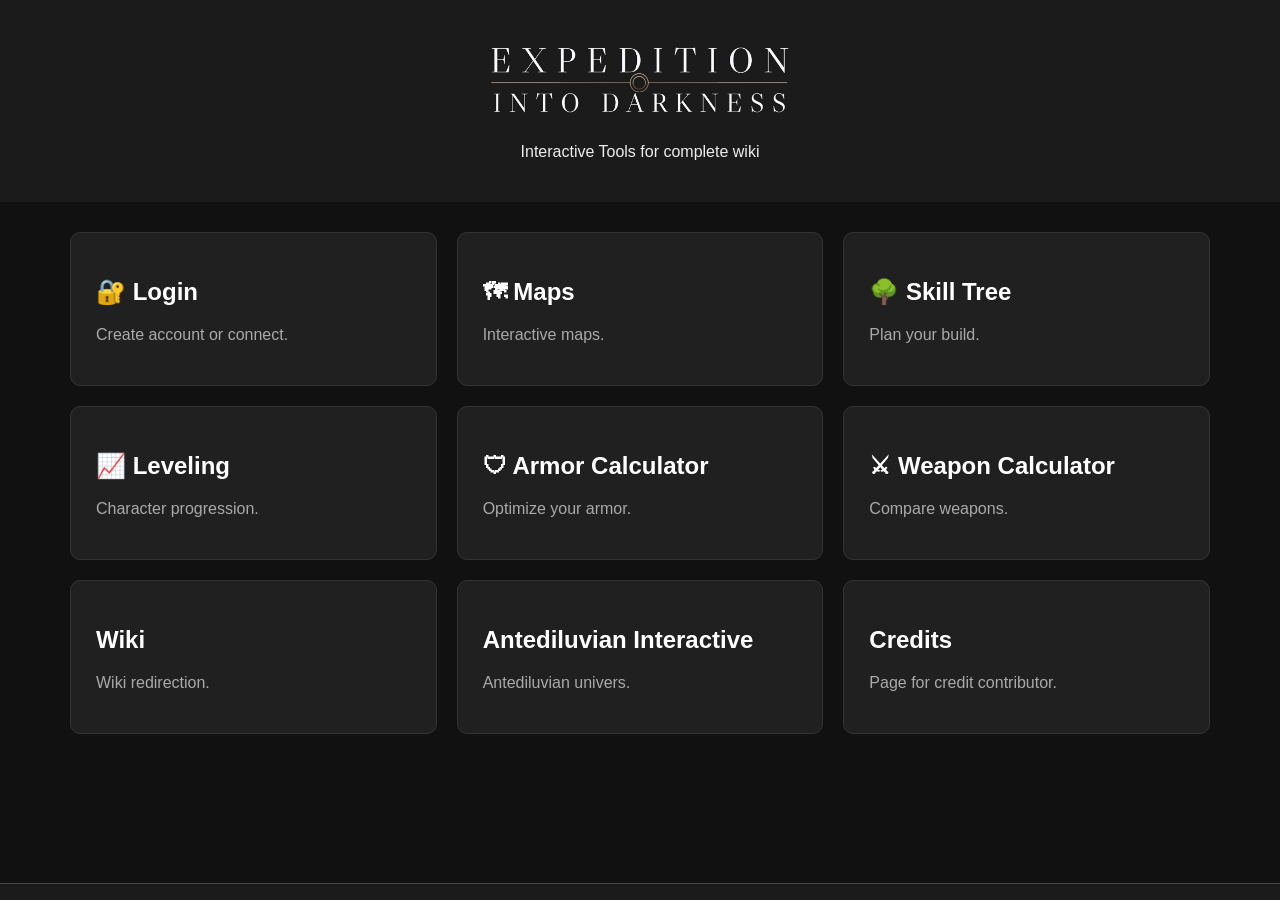
<file: index.html>
<!DOCTYPE html>
<html lang="fr">

<head>

    <meta charset="UTF-8">

    <title>Expedition Into Darkness Tools</title>

    <link rel="stylesheet" href="css/style.css">
    <link rel="stylesheet" href="css/navigation.css">

</head>

<body>

<header>
    <h1><img class="title-logo"             src="assets/Site-logo.png"            alt="Expedition Into Darkness"></h1>
    <p>Interactive Tools for complete wiki</p>
</header>

<main class="container">

<div class="cards">

<a class="card" href="login.html">
    <h2>🔐 Login</h2>
    <p>        Create account or connect.    </p>
</a>

<a class="card" href="maps/maps.html">
    <h2>🗺 Maps</h2>
    <p>        Interactive maps.    </p>
</a>

<a class="card" href="skills/skills.html">
    <h2>🌳 Skill Tree</h2>
    <p>        Plan your build.    </p>
</a>

<a class="card" href="leveling/leveling.html">
    <h2>📈 Leveling</h2>
    <p>Character progression.</p>
</a>

<a class="card" href="calculators/armor.html">
    <h2>🛡 Armor Calculator</h2>
    <p>Optimize your armor.</p>
</a>

<a class="card" href="calculators/weapon.html">
    <h2>⚔ Weapon Calculator</h2>
    <p>Compare weapons.</p>
</a>

    <a class="card" href="https://expeditionintodarkness.wiki.gg/" target="_blank">
        <h2>Wiki</h2>
        <p>Wiki redirection.</p>
    </a>

    <a class="card" href="antediluvian-interactive/antediluvian-interactive.html">
        <h2><img href="assets/antediluvian-logo.png">Antediluvian Interactive</h2>
        <p>Antediluvian univers.</p>
    </a>

    <a class="card" href="credits/credits.html">
        <h2>Credits</h2>
        <p>Page for credit contributor.</p>
    </a>

</div>

</main>

<footer id="site-footer"></footer>

<script type="module" src="js/main.js"></script>


</body>

</html>
</file>
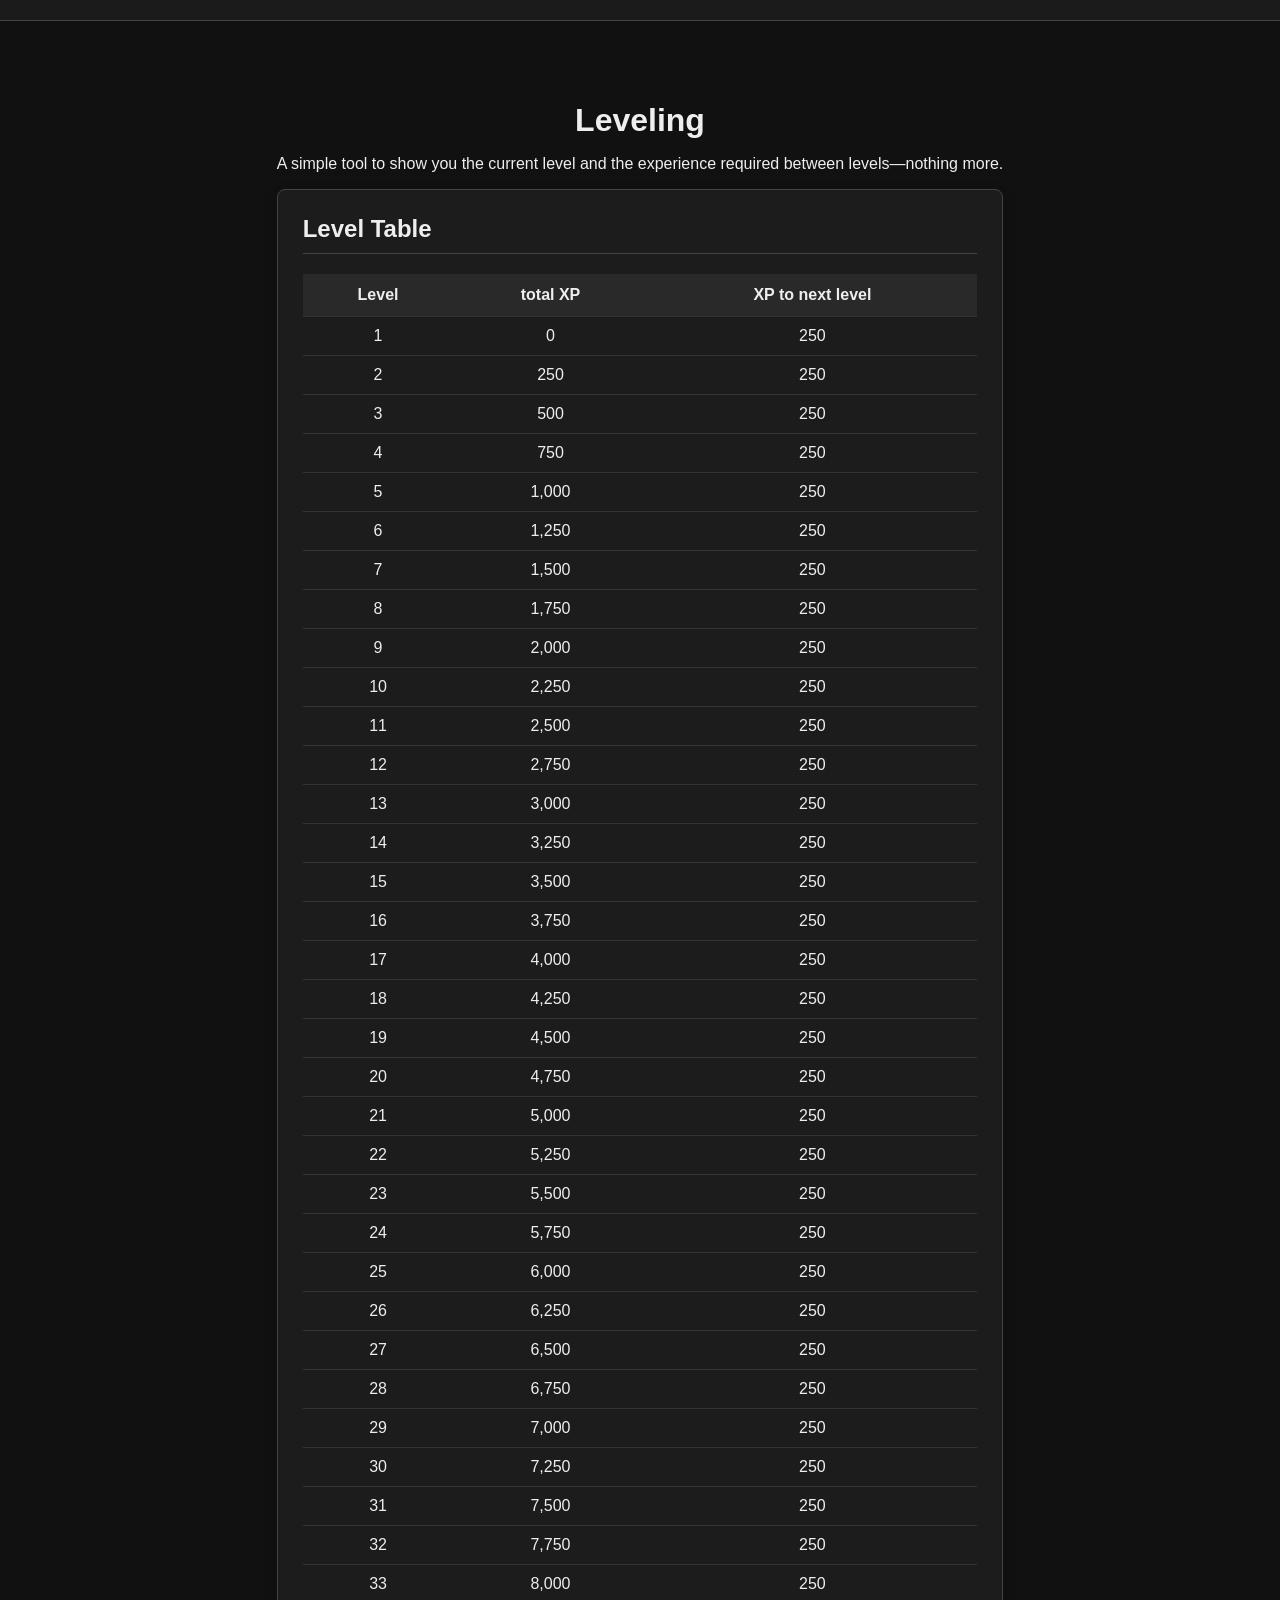
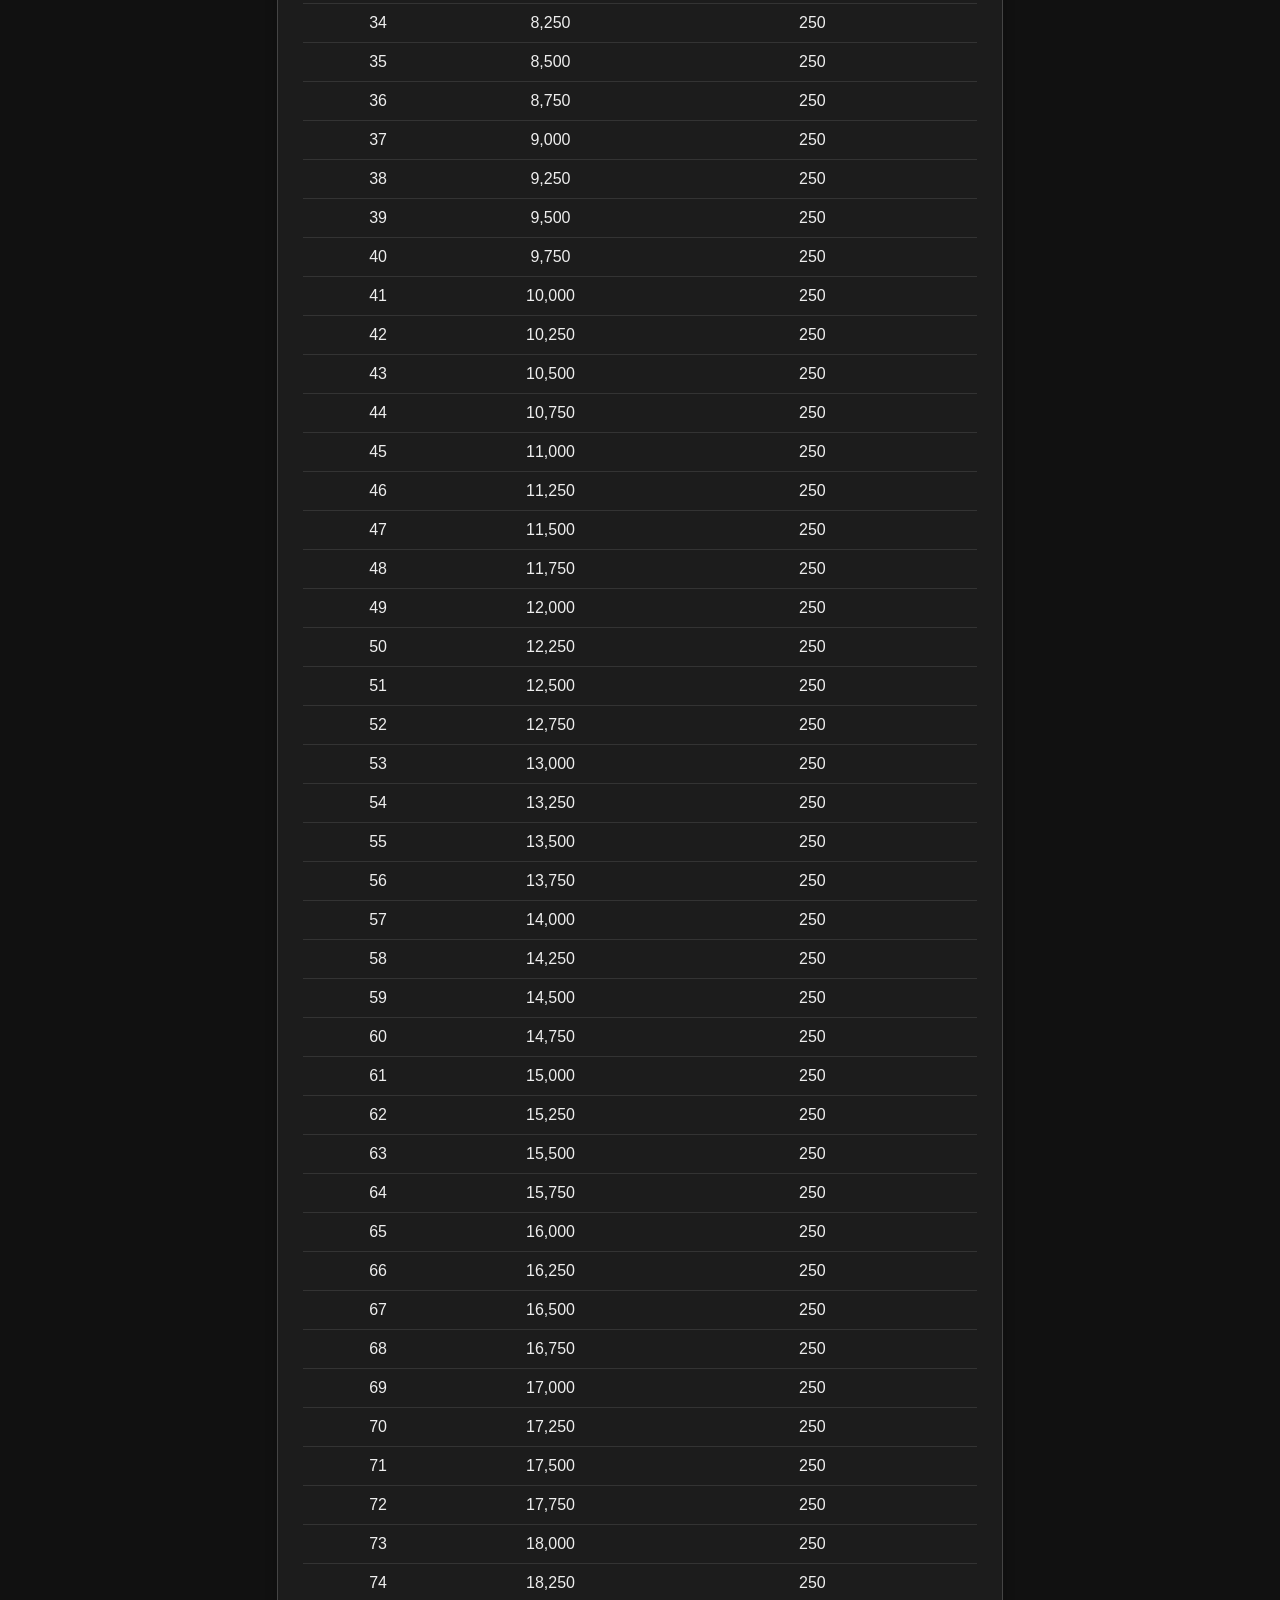
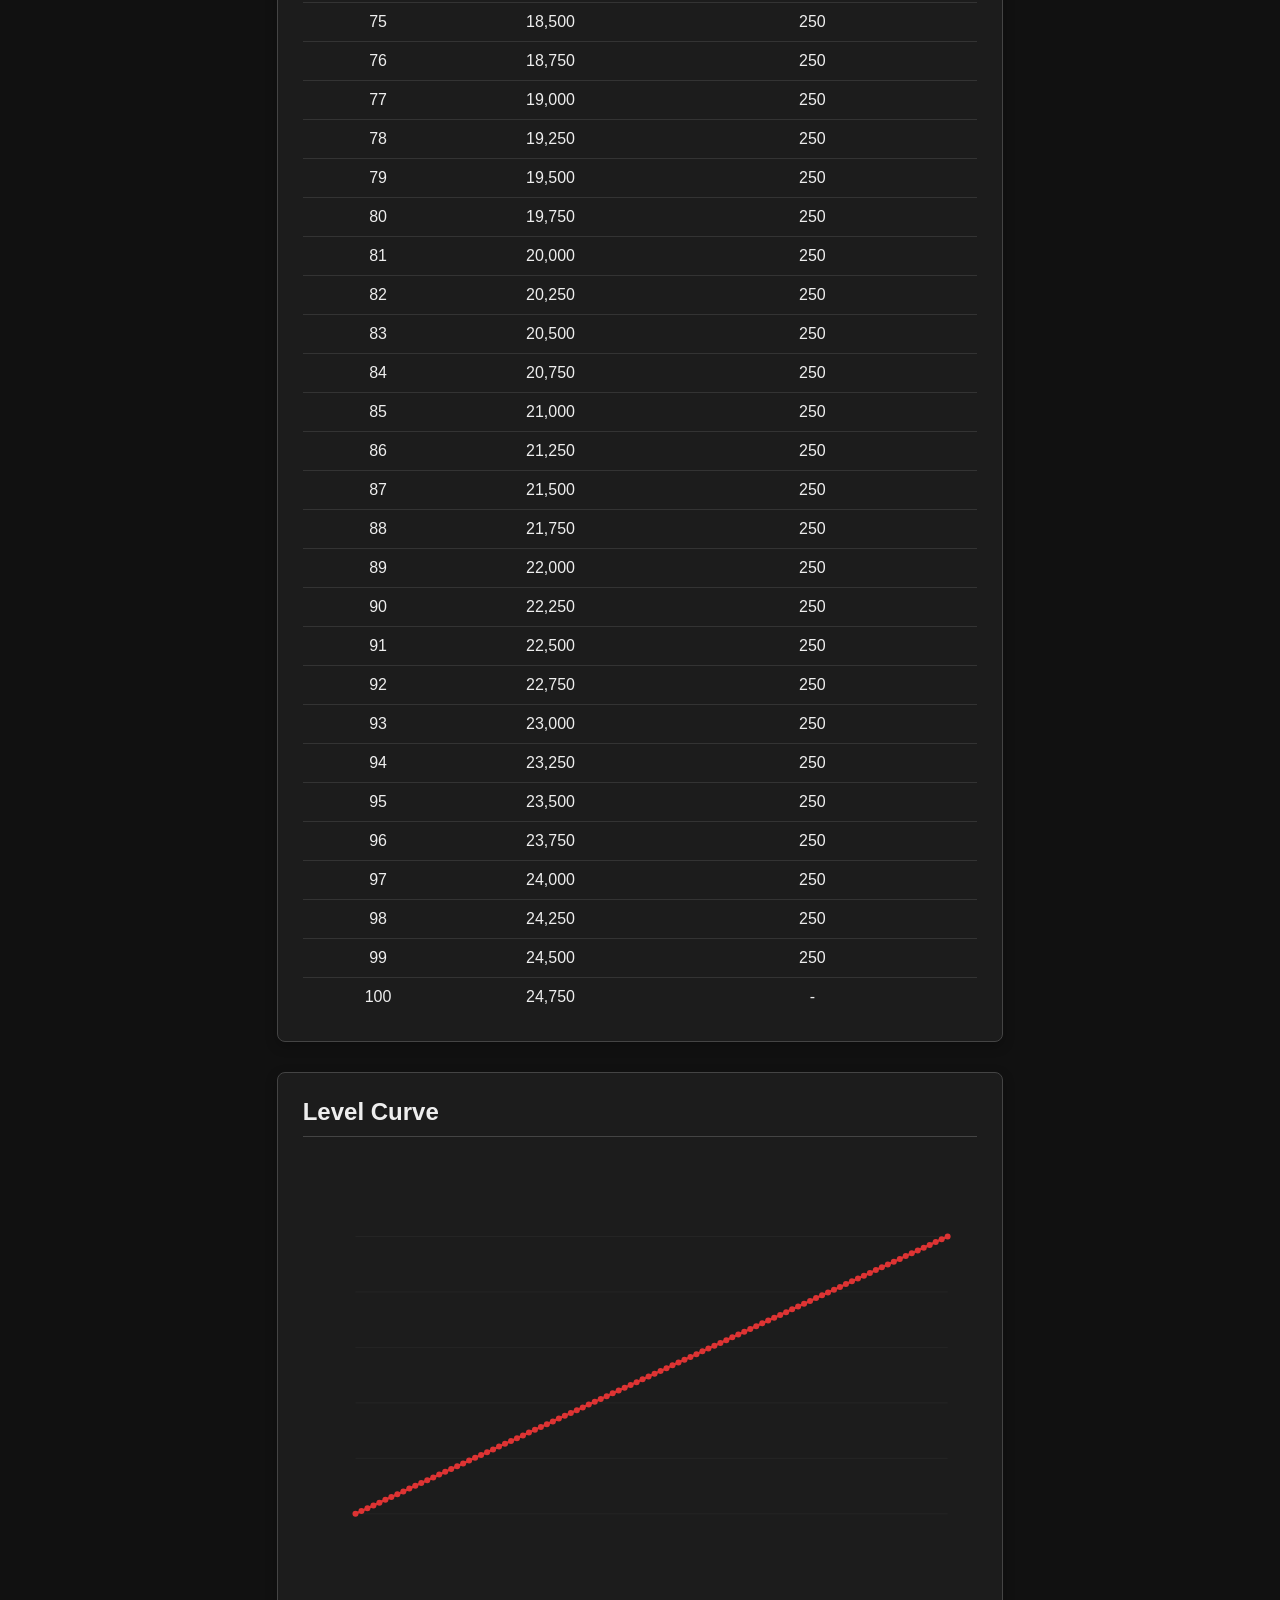
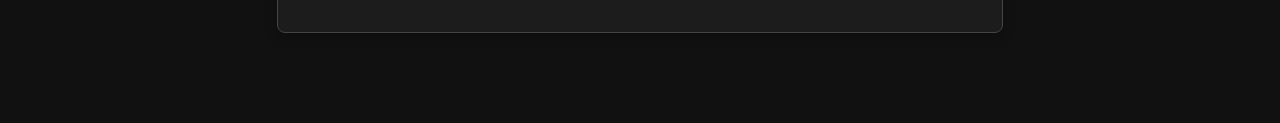
<file: leveling/index.html>
<!DOCTYPE html>
<html lang="en">
<head>
	<meta charset="UTF-8">
	<title>Leveling</title>
	<link rel="stylesheet" href="../css/style.css">
	<link rel="stylesheet" href="../css/leveling.css">
	<link rel="stylesheet" href="../css/navigation.css">
</head>

<body>
	<nav id="main-navigation"></nav>
	<div id="leveling-page">
		<h1>Leveling</h1>
		<p>	A simple tool to show you the current level and the experience required between levels—nothing more.</p>
		<div class="level-box">
			<h2>Level Table</h2>
			<table 
				class="wikitable sortable"
				id="xp-table">
				<thead>
					<tr>
						<th>Level</th>          
						<th>total XP</th>	
						<th>XP to next level</th>
					</tr>
				</thead>
				<tbody>
				</tbody>
			</table>
		</div>
		<div class="level-box">
			<h2>Level Curve</h2>
			<div id="xp-chart"></div>
		</div>
	</div>
	<script type="module" src="../js/main.js"></script>
	<script src="leveling.js"></script>
</body>
</html>
</file>
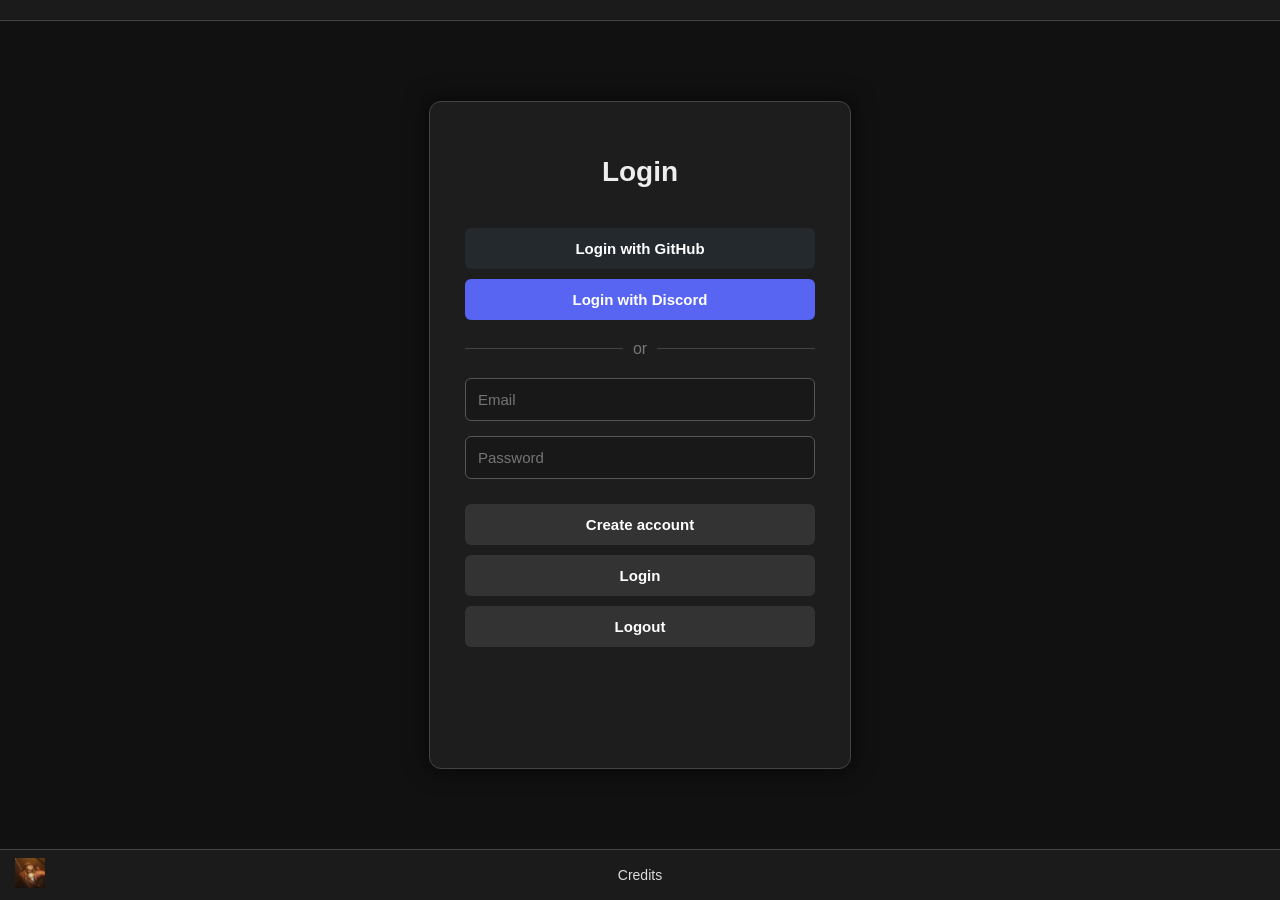
<file: login.html>
<!DOCTYPE html>
<html lang="en">

<head>
    <meta charset="UTF-8">
    <title>Login</title>
    <link rel="stylesheet" href="css/style.css">
    <link rel="stylesheet" href="css/navigation.css">
    <link rel="stylesheet" href="css/login.css">

</head>
<body>

<nav id="main-navigation"></nav>

<main class="login-container">
    <h1>Login</h1>

    <!-- OAuth -->
    <button id="github-login">Login with GitHub</button>
    <button id="discord-login">Login with Discord</button>
    <div class="separator">or</div>
    <!-- Email -->
    <input 
        id="email"
        type="email"
        placeholder="Email"
    >

    <input
        id="password"
        type="password"
        placeholder="Password"
    >

    <button id="signup">Create account</button>
    <button id="login">Login</button>
    <button id="logout">Logout</button>

</main>

<script type="module" src="js/main.js"></script>
<script type="module" src="./js/auth.js"></script>

<footer id="site-footer">

    <div class="footer-studio">
        <img src="assets/logo.png" alt="Studio logo">
    </div>

    <div class="footer-credit">
        <a href="credits.html">Credits</a>
    </div>

</footer>
    
</body>

</html>
</file>
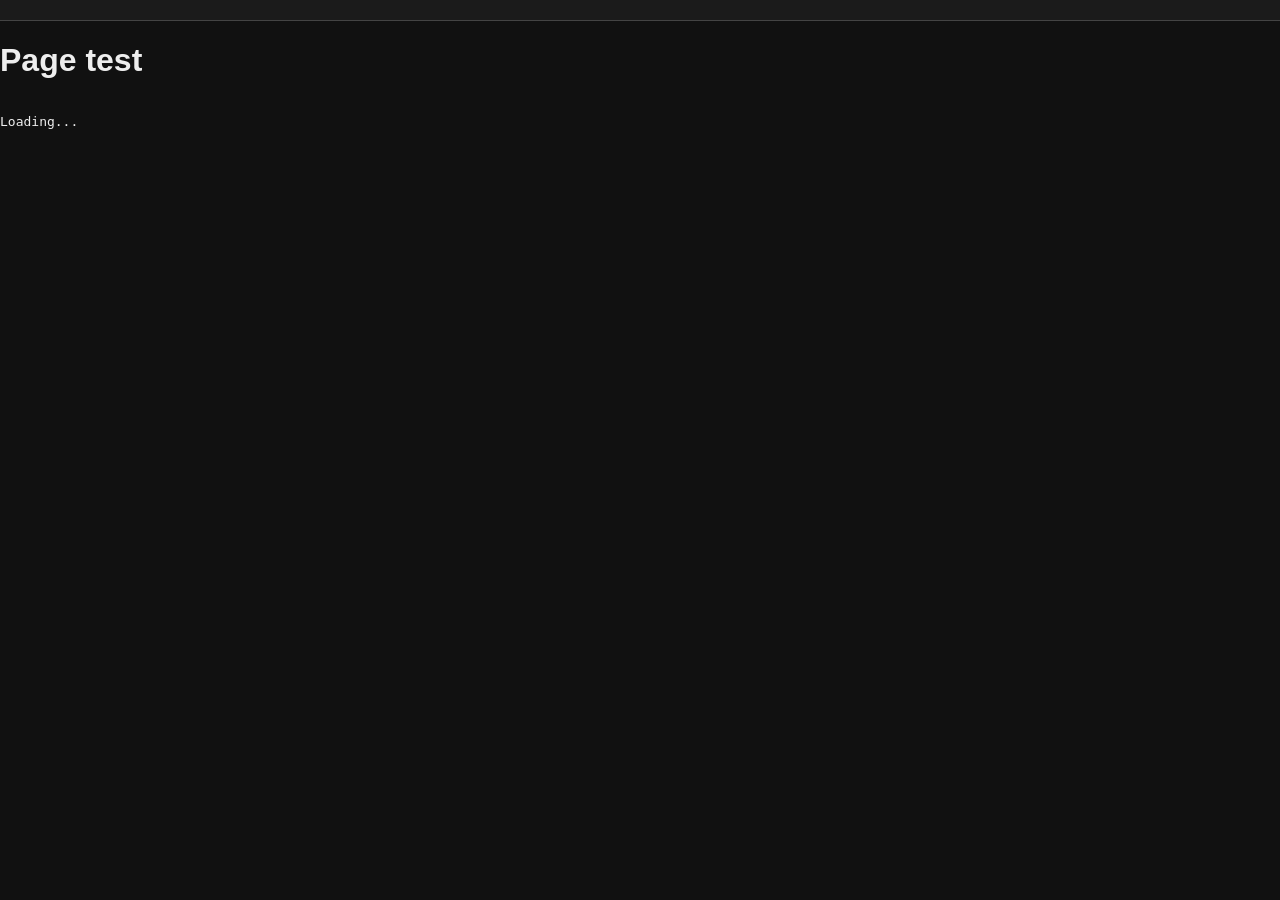
<file: test.html>
<!DOCTYPE html>
<html>
<head>
  	<link rel="stylesheet" href="css/style.css">
	<link rel="stylesheet" href="css/navigation.css">
</head>
<body>
	<nav id="main-navigation"></nav>
	<h1>Page test</h1>
	<pre id="output">Loading...</pre>
	<script type="module"src="./js/import-maps.js"></script>
	<script type="module"src="js/test-supabase.js"></script>
	<script type="module" src="js/main.js"></script>
</body>

</html>
</file>
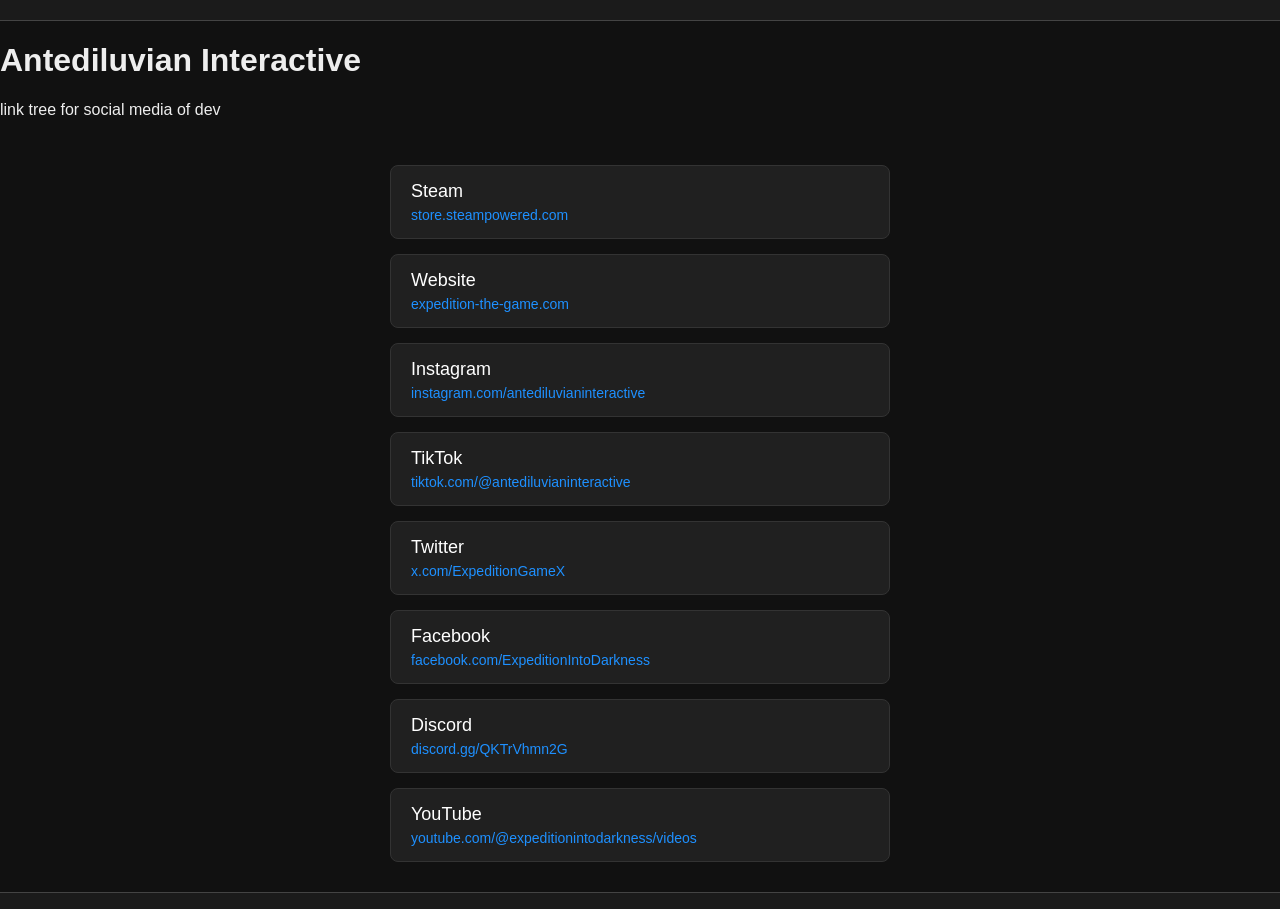
<file: antediluvian-interactive/antediluvian-interactive.html>
<!DOCTYPE html>
<html lang="en">

<head>

    <meta charset="UTF-8">
    <meta name="viewport" content="width=device-width, initial-scale=1.0">

    <title>Antediluvian Interactive</title>

    <link rel="stylesheet" href="../css/style.css">
    <link rel="stylesheet" href="../css/navigation.css">
    <link rel="stylesheet" href="../css/antediluvian.css">

</head>


<body>

    <nav id="main-navigation"></nav>

<main>
    <h1>Antediluvian Interactive</h1>

    <p>
        link tree for social media of dev
    </p> 
    <div class="container">
        <div class="social-links">


            <a href="https://store.steampowered.com/app/3126410/" target="_blank">
                <span>Steam</span>
                <small>store.steampowered.com</small>
            </a>


            <a href="https://expedition-the-game.com" target="_blank">
                <span>Website</span>
                <small>expedition-the-game.com</small>
            </a>


            <a href="https://instagram.com/antediluvianinteractive" target="_blank">
                <span>Instagram</span>
                <small>instagram.com/antediluvianinteractive</small>
            </a>


            <a href="https://tiktok.com/@antediluvianinteractive" target="_blank">
                <span>TikTok</span>
                <small>tiktok.com/@antediluvianinteractive</small>
            </a>


            <a href="https://x.com/ExpeditionGameX" target="_blank">
                <span>Twitter</span>
                <small>x.com/ExpeditionGameX</small>
            </a>


            <a href="https://facebook.com/ExpeditionIntoDarkness" target="_blank">
                <span>Facebook</span>
                <small>facebook.com/ExpeditionIntoDarkness</small>
            </a>


            <a href="https://discord.gg/QKTrVhmn2G" target="_blank">
                <span>Discord</span>
                <small>discord.gg/QKTrVhmn2G</small>
            </a>


            <a href="https://www.youtube.com/@expeditionintodarkness/videos" target="_blank">
                <span>YouTube</span>
                <small>youtube.com/@expeditionintodarkness/videos</small>
            </a>


        </div>

    </div>

</main>
<script type="module" src="../js/main.js"></script>
<footer id="site-footer"></footer>


</body>

</html>
</file>
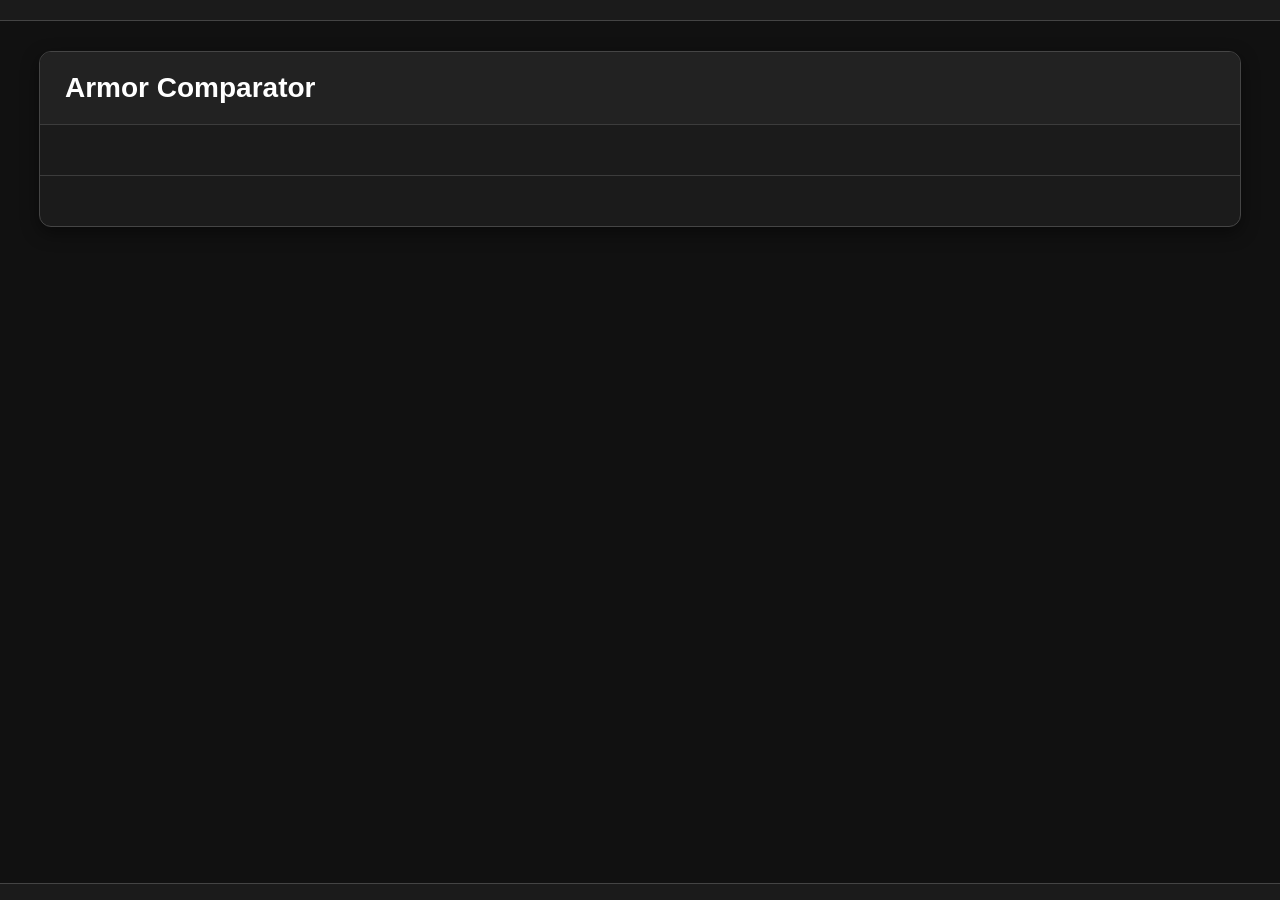
<file: calculators/armor.html>
<!DOCTYPE html>
<html lang="fr">

<head>

<meta charset="UTF-8">

<title>Armor Calculator</title>

<link rel="stylesheet" href="../css/style.css">
<link rel="stylesheet" href="../css/armor.css">
<link rel="stylesheet" href="../css/navigation.css">
  
</head>

<body>
<nav id="main-navigation"></nav>
<main>
<div id="armor-calculator">

<h2>Armor Comparator</h2>


<div class="item-compare-container">


<div id="armor-selectors"></div>


<div id="compare-result"></div>


</div>


</div>
</main>
<script type="module" src="../js/main.js"></script>
<script type="module" src="armor.js"></script>
<footer id="site-footer"></footer>

</body>

</html>
</file>
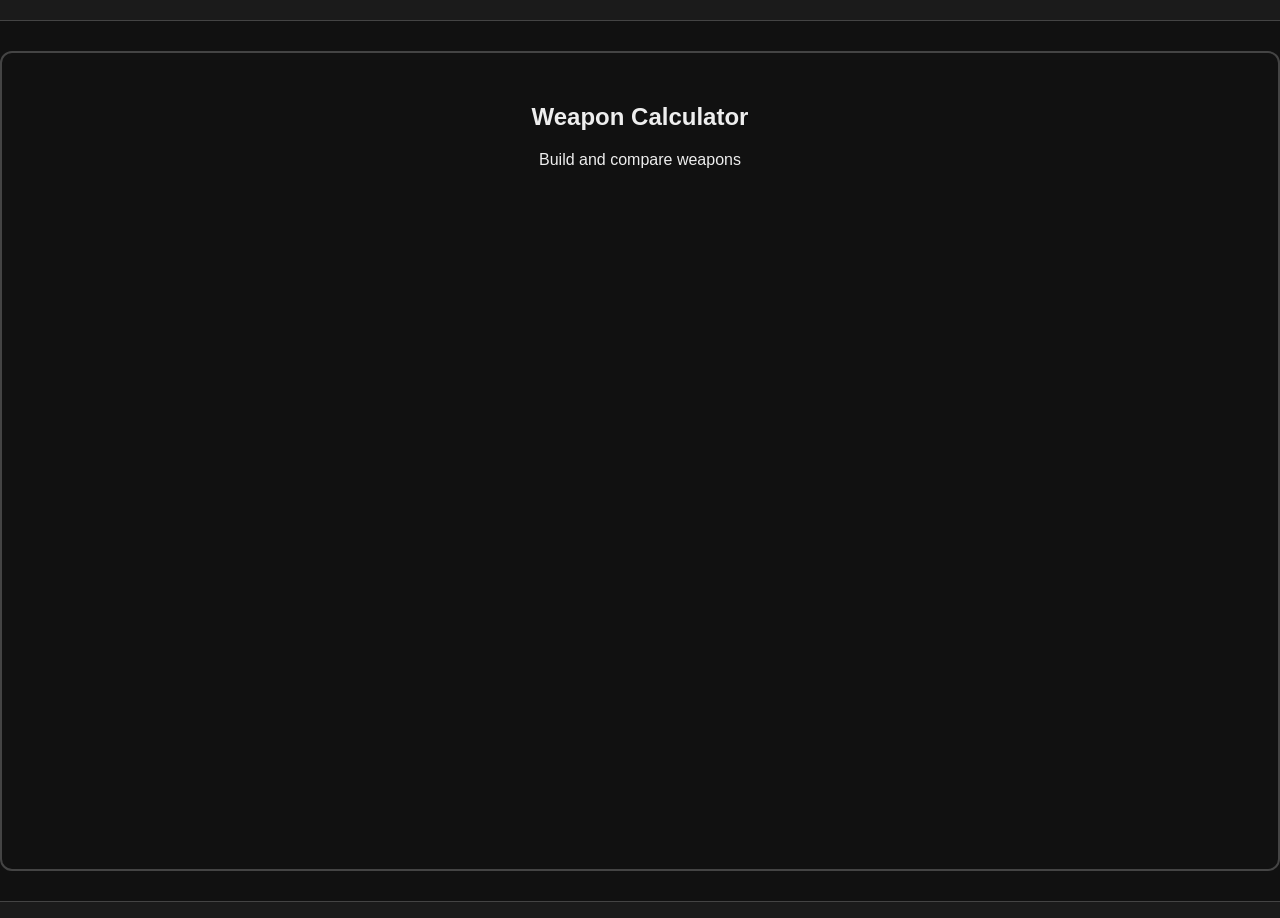
<file: calculators/weapon.html>
<!DOCTYPE html>
<html lang="en">

<head>
	<meta charset="UTF-8">
	<title>Weapon Calculator - Expedition into Darkness</title>

	<link rel="stylesheet" href="../css/style.css">
	<link rel="stylesheet" href="../css/weapon.css">
	<link rel="stylesheet" href="../css/navigation.css">
</head>

<body>

	<nav id="main-navigation"></nav>

	<main>
		<div id="weapon-calculator">

			<div class="weapon-header">
				<h2>Weapon Calculator</h2>
				<p>Build and compare weapons</p>
			</div>

			<div class="weapon-container">
				<div id="weapon-left"></div>
				<div id="weapon-right"></div>
			</div>

		</div>
	</main>

	<footer id="site-footer"></footer>

	<script type="module" src="../js/main.js"></script>
	<script type="module" src="weapon.js"></script>

</body>

</html>
</file>
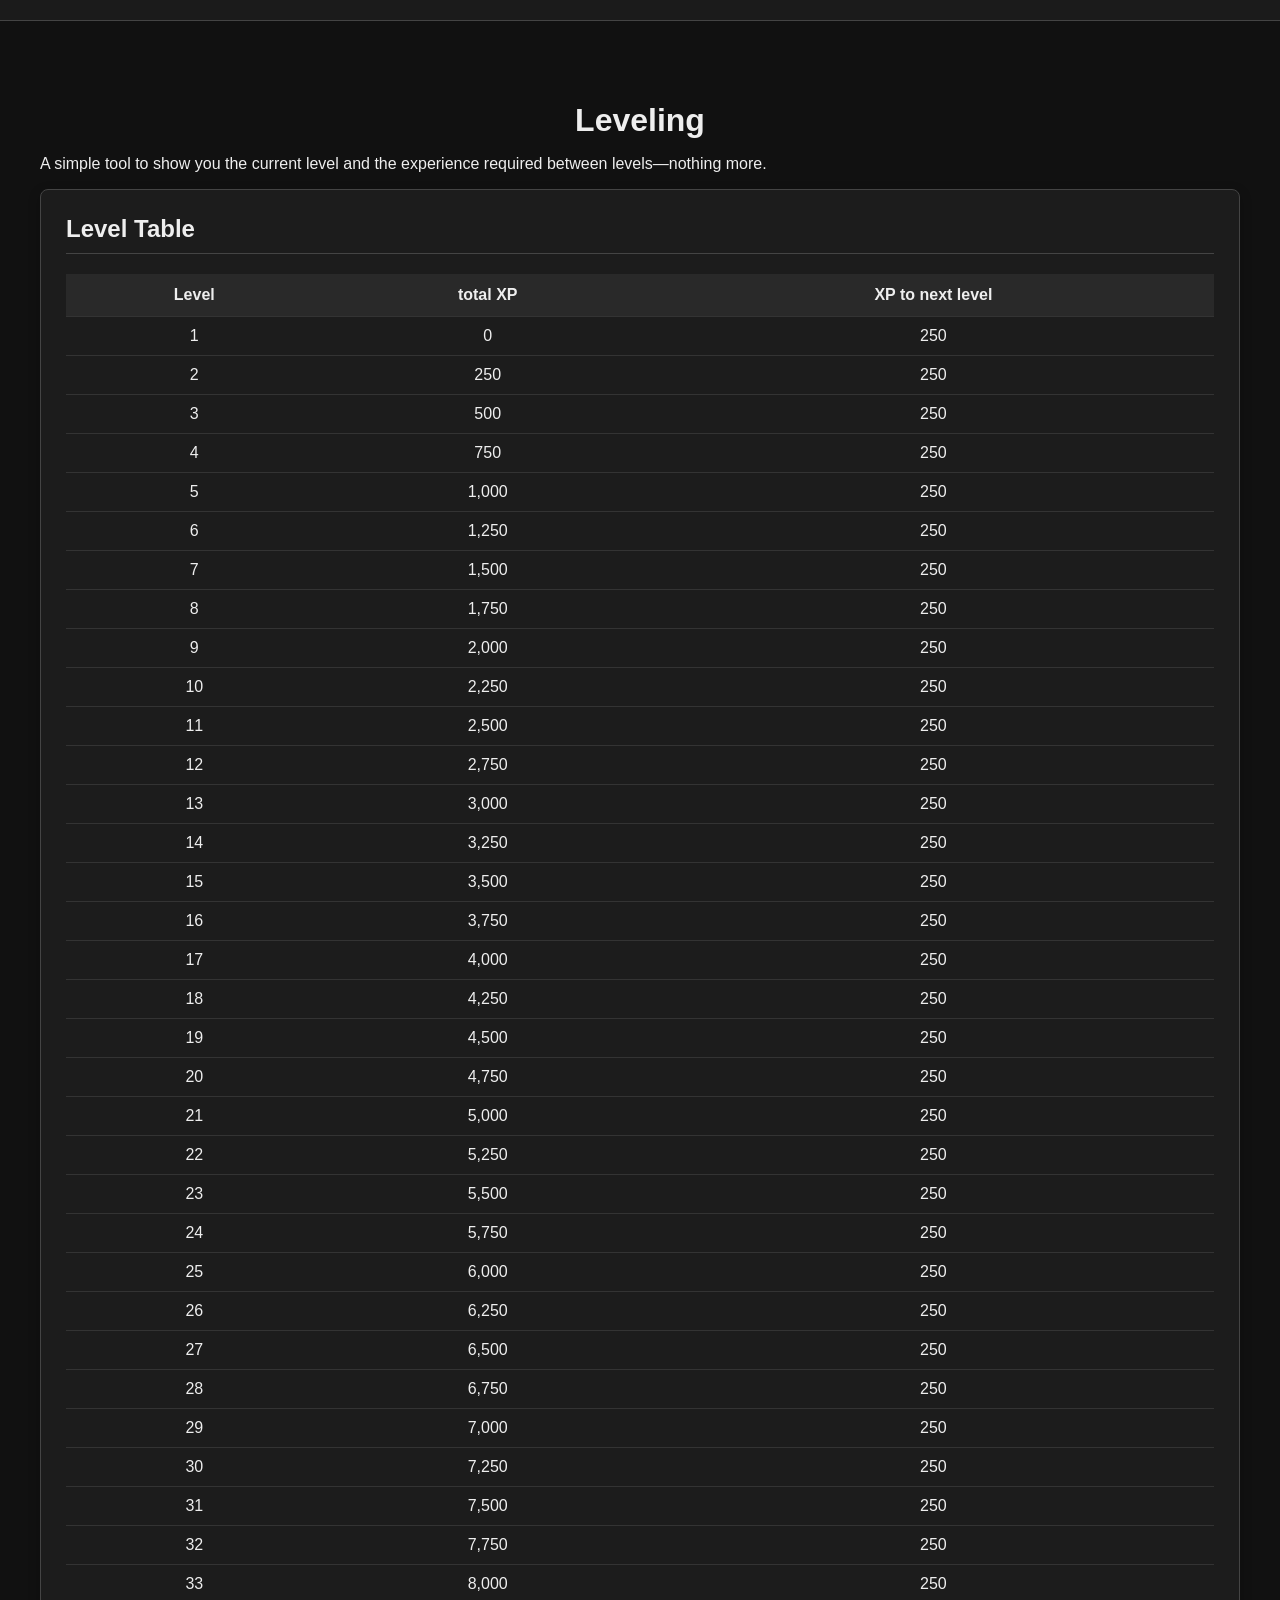
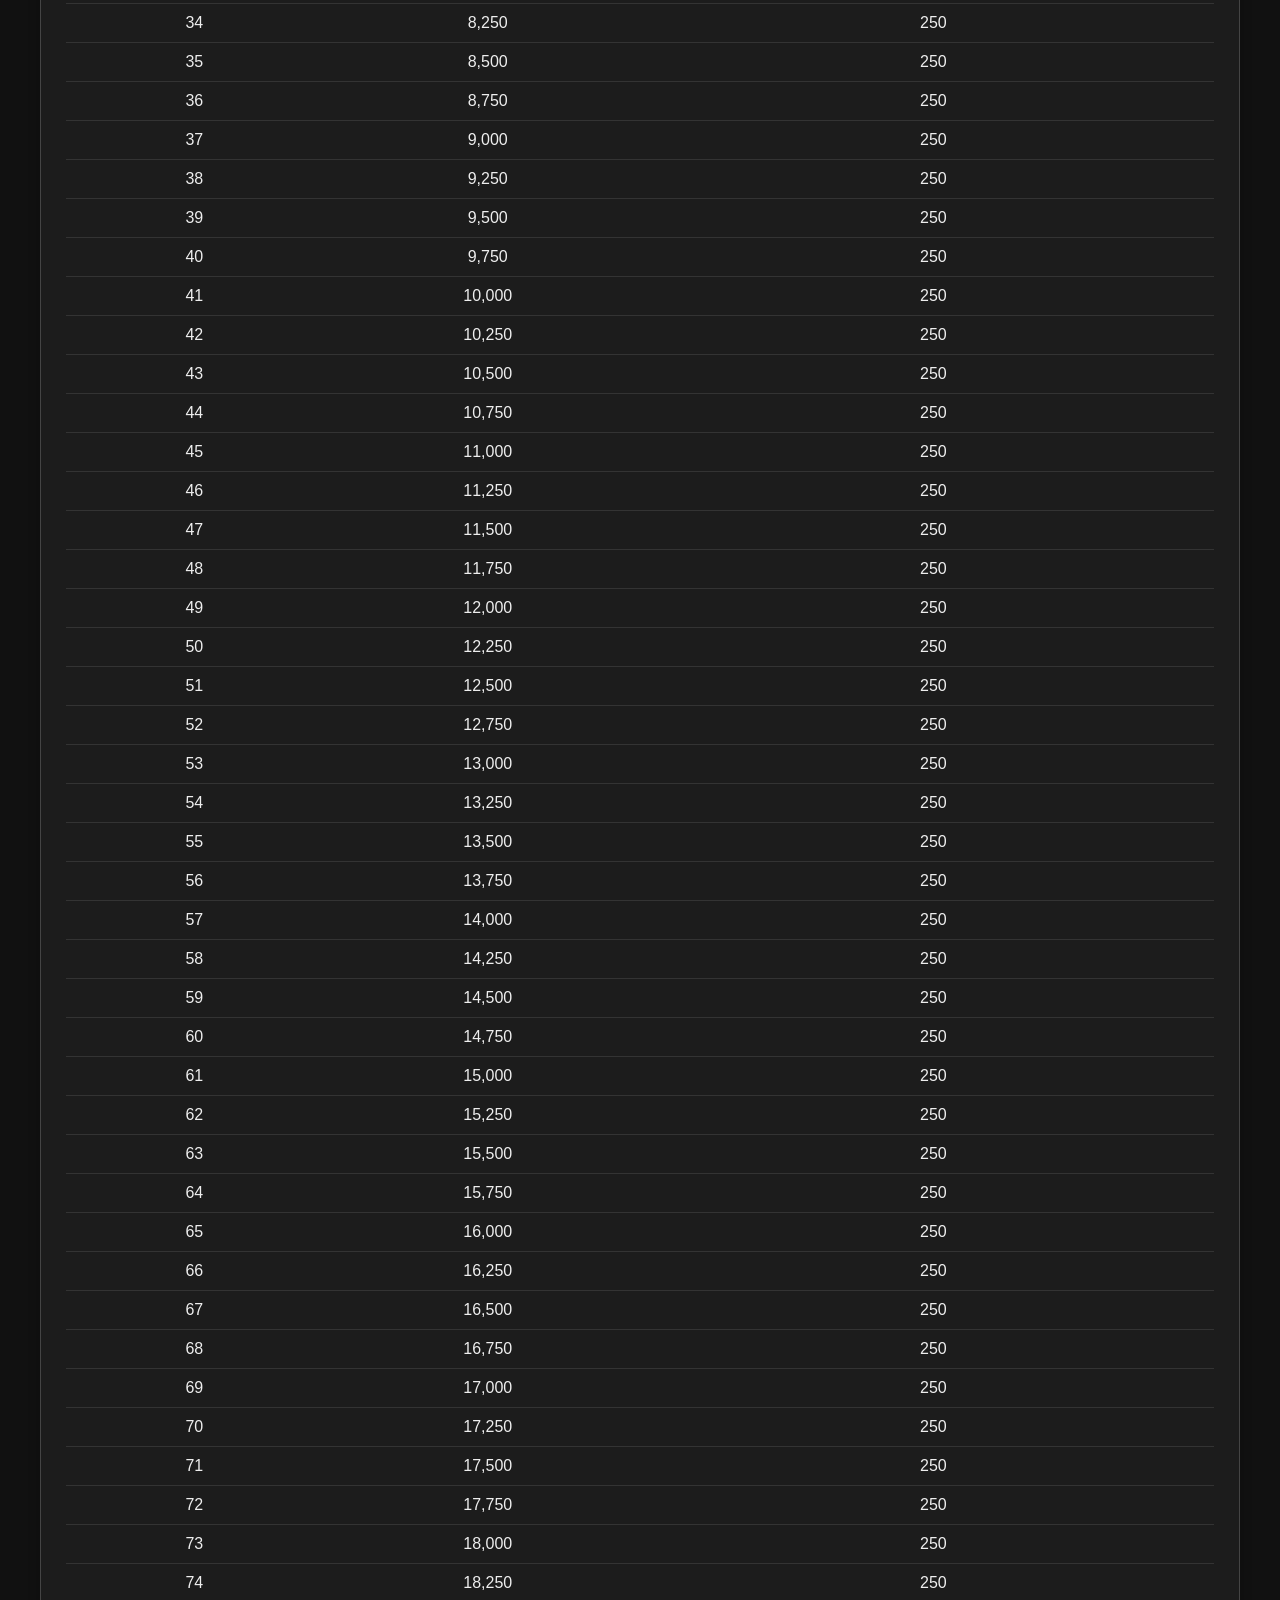
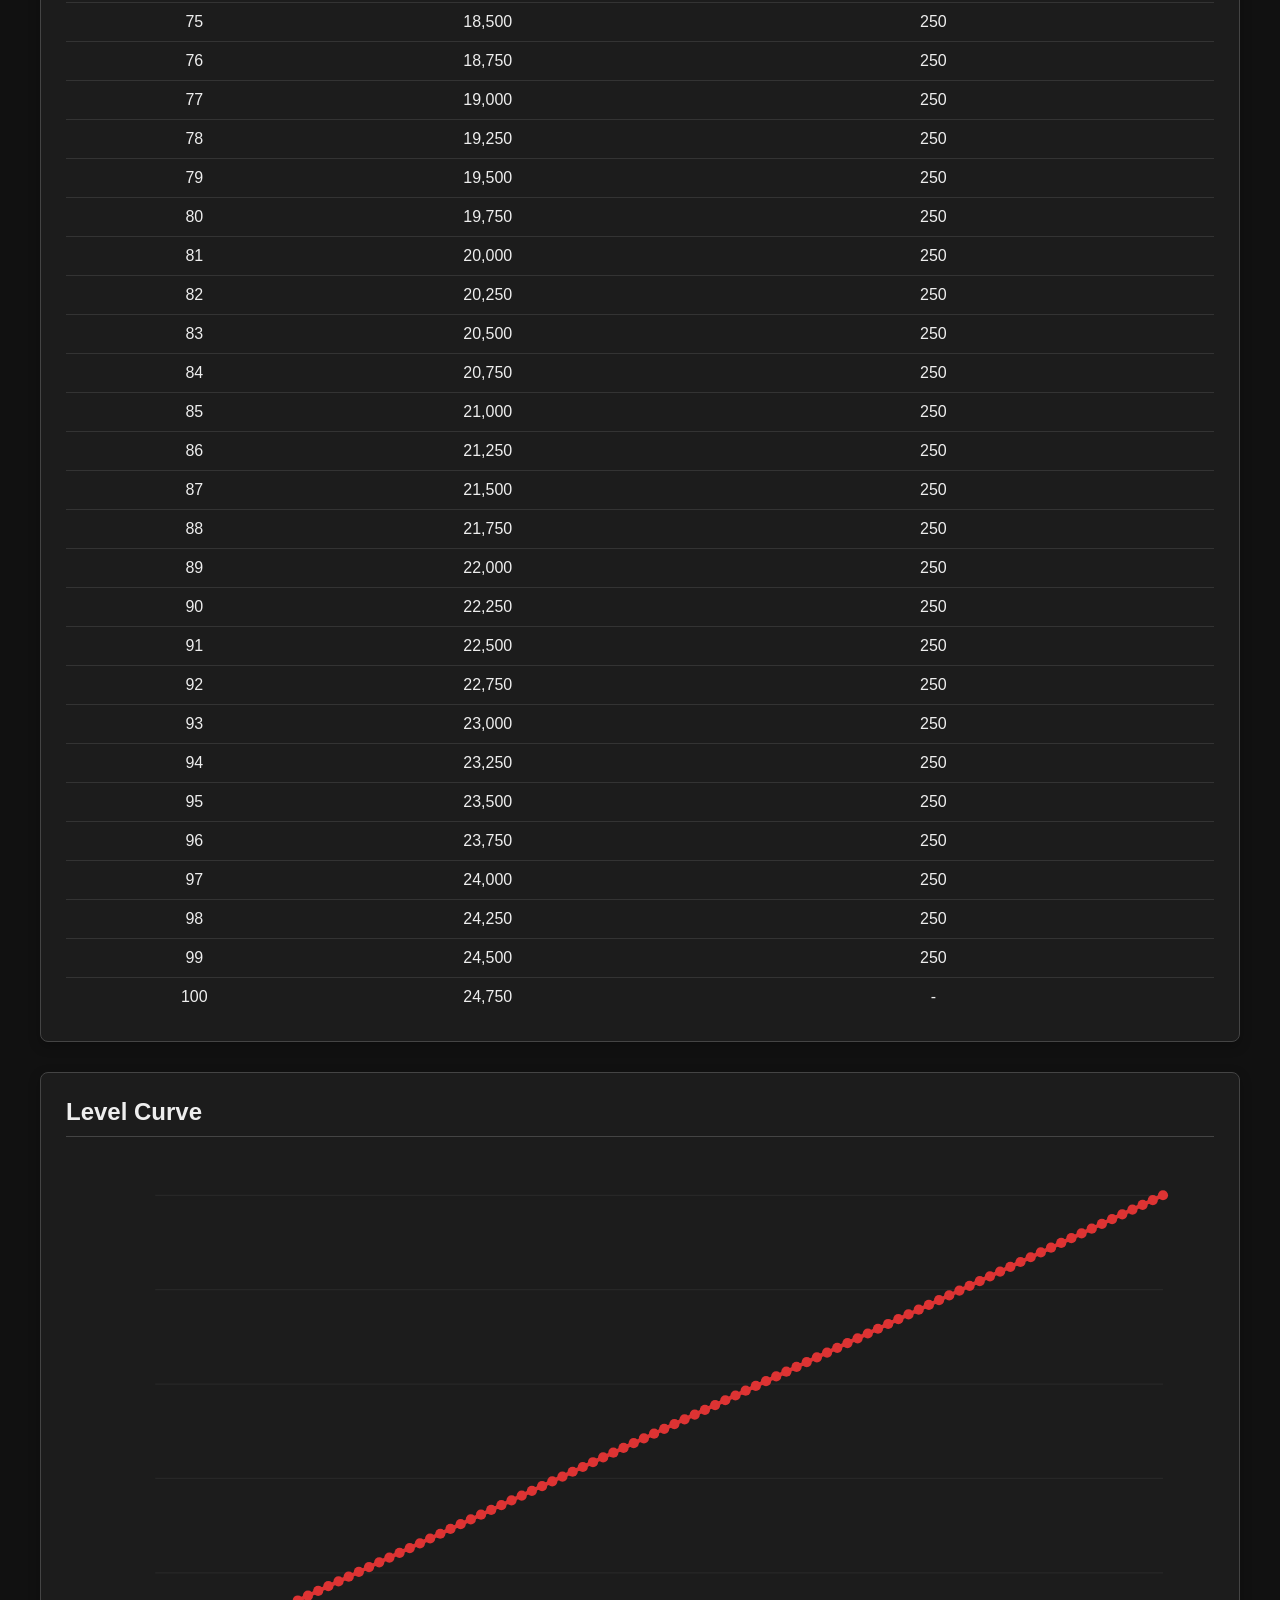
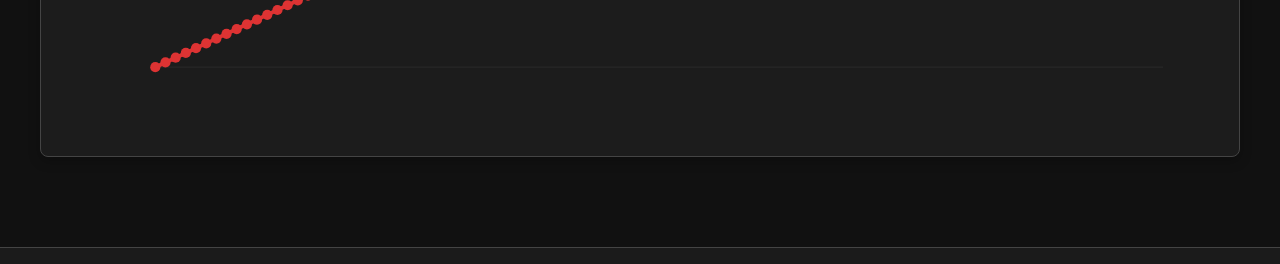
<file: leveling/leveling.html>
<!DOCTYPE html>
<html lang="en">
<head>
	<meta charset="UTF-8">
	<title>Leveling</title>
	<link rel="stylesheet" href="../css/style.css">
	<link rel="stylesheet" href="../css/leveling.css">
	<link rel="stylesheet" href="../css/navigation.css">
</head>

<body>
	<nav id="main-navigation"></nav>
	<mains>
	<div id="leveling-page">
		<h1>Leveling</h1>
		<p>	A simple tool to show you the current level and the experience required between levels—nothing more.</p>
		<div class="level-box">
			<h2>Level Table</h2>
			<table 
				class="wikitable sortable"
				id="xp-table">
				<thead>
					<tr>
						<th>Level</th>          
						<th>total XP</th>	
						<th>XP to next level</th>
					</tr>
				</thead>
				<tbody>
				</tbody>
			</table>
		</div>
		<div class="level-box">
			<h2>Level Curve</h2>
			<div id="xp-chart"></div>
		</div>
	</div>
	
</main>
<script type="module" src="../js/main.js"></script>
<script src="leveling.js"></script>
<footer id="site-footer"></footer>

</footer>
</body>
</html>
</file>
<file: css/style.css>
/* ===============================
   GLOBAL
=============================== */

html,body{
	margin:0;
	padding:0;
	min-height:100%;
}

body{
	min-height:100vh;
	display:flex;
	flex-direction:column;
	background:#111;
	color:#eee;
	font-family:Arial,sans-serif;
}

main{
	flex:1;
	display:block;
}

/* ===============================
   HEADER
=============================== */

header{
	text-align:center;
	padding:25px;
	background:#1b1b1b;
}

.title-logo{
	width:300px;
	height:auto;
}

/* ===============================
   CONTAINER
=============================== */

.container{
	max-width:1200px;
	width:100%;
	margin:0 auto;
	padding:30px;
	box-sizing:border-box;
}

/* ===============================
   HOME CARDS
=============================== */

.cards{
	display:grid;
	grid-template-columns:repeat(3,1fr);
	gap:20px;
}

.card{
	background:#202020;
	border:1px solid #333;
	border-radius:10px;
	padding:25px;
	text-decoration:none;
	color:#fff;
	transition:.2s;
}

.card:hover{
	transform:translateY(-5px);
	border-color:#777;
}

.card p{
	color:#aaa;
}

/* ===============================
   FOOTER
=============================== */

#site-footer{
	width:100%;
	padding:8px 15px;
	display:grid;
	grid-template-columns:1fr auto 1fr;
	align-items:center;
	background:#1b1b1b;
	border-top:1px solid #444;
	box-sizing:border-box;
	flex-shrink:0;
}

.footer-studio{
	justify-self:start;
}

.footer-studio img{
	width:30px;
	height:auto;
	opacity:.8;
	transition:.2s;
}

.footer-studio img:hover{
	opacity:1;
}

.footer-madeby{
	justify-self:center;
	font-size:14px;
	color:#bbb;
}

.footer-madeby strong{
	color:#fff;
}

.footer-credit{
	justify-self:end;
}

.footer-credit a{
	color:#ddd;
	text-decoration:none;
	font-size:14px;
}

/* ===============================
   RESPONSIVE
=============================== */

@media(max-width:900px){
	.cards{
		grid-template-columns:repeat(2,1fr);
	}
}

@media(max-width:600px){
	.cards{
		grid-template-columns:1fr;
	}
	#site-footer{
		grid-template-columns:1fr;
		gap:12px;
		text-align:center;
	}
	.footer-studio,
	.footer-madeby,
	.footer-credit{
		justify-self:center;
	}
}
</file>
<file: css/navigation.css>
/* ==========================================================
   Main navigation
========================================================== */

#main-navigation{
    flex-direction:row-reverse;
    width:100%;
    box-sizing:border-box;
    background:#1b1b1b;
    border-bottom:1px solid #444;
    padding:10px 20px;
    display:flex;
    align-items:center;
    justify-content:space-between;
    gap:20px;
}

.nav-links{
    display:flex;
    gap:12px;
    align-items:center;
    flex-wrap:wrap;
}

.nav-links a{
    color:#ddd;
    text-decoration:none;
    padding:6px 10px;
    border-radius:6px;
    white-space:nowrap;
}

.nav-links a:hover{
    background:#333;
    color:white;
}

.nav-logo img{
    height:50px;
    width:auto;
    display:block;
}

@media(max-width:700px){
    #main-navigation{
        flex-direction:column;
        align-items:flex-start;
    }
    .nav-links{
        width:100%;
    }
    .nav-logo{
        align-self:center;
    }
}
</file>
<file: css/leveling.css>
/* ==============================
   Leveling Page
   ============================== */

#leveling-page
{
	max-width:1200px;
	margin:40px auto;
	padding:20px;
}
/* Sections */

.level-box
{
	background:#1c1c1c;
	border:1px solid #444;
	border-radius:8px;
	padding:25px;
	margin-bottom:30px;
	box-shadow:0 4px 12px rgba(0,0,0,.25);
}

#leveling-page h1
{
	text-align:center;
	margin-bottom:15px;
}

#leveling-page h2
{
	margin-top:0;
	border-bottom:1px solid #444;
	padding-bottom:10px;
}

/* ==============================
   XP TABLE
   ============================== */


#xp-table
{
	width:100%;
	border-collapse:collapse;
	margin-top:15px;
}

#xp-table th
{
	background:#292929;
	padding:12px;
	text-align:center;
}

#xp-table td
{
	padding:10px;
	text-align:center;
	border-top:1px solid #333;
}

#xp-table tr:hover
{
	background:#252525;
}
/* ==============================
   XP GRAPH
   ============================== */
#xp-chart
{
	width:100%;
	min-height:450px;
	display:flex;
	justify-content:center;
	align-items:center;
}



#xp-chart svg
{
	max-width:100%;
	height:auto;
}
/* Tooltip */

.xp-tooltip
{
	display:none;
	position:absolute;
	background:#222;
	color:white;
	padding:10px;
	border:1px solid #d33;
	border-radius:5px;
	pointer-events:none;
	z-index:10;
	font-size:14px;
}
</file>
<file: css/login.css>
/* ==========================================
   container   
========================================== */
.login-container
{
    width:350px;
    padding:35px;

    margin:80px auto;

    background:rgba(30,30,30,.95);

    border:1px solid #444;
    border-radius:12px;

    box-shadow:0 0 25px rgba(0,0,0,.7);

    text-align:center;
}


.login-container h1
{
    margin-bottom: 30px;
    font-size: 28px;
}


/* ===============================
   Inputs
================================ */

.login-container input
{
    width: 100%;
    box-sizing: border-box;

    padding: 12px;
    margin-bottom: 15px;

    background: #181818;

    border: 1px solid #555;
    border-radius: 6px;

    color: white;

    font-size: 15px;
}


.login-container input:focus
{
    outline: none;
    border-color: #888;
}


/* ===============================
   Buttons
================================ */

.login-container button
{
    width: 100%;

    padding: 12px;
    margin-top: 10px;

    border: none;
    border-radius: 6px;

    cursor: pointer;

    font-size: 15px;
    font-weight: bold;

    background: #333;
    color: white;

    transition: 0.2s;
}


.login-container button:hover
{
    background: #555;
}


/* ===============================
   OAuth buttons
================================ */

#github-login
{
    background: #24292e;
}


#github-login:hover
{
    background: #444;
}


#discord-login
{
    background: #5865F2;
}


#discord-login:hover
{
    background: #7289da;
}


/* ===============================
   Separator
================================ */

.separator
{
    display: flex;
    align-items: center;
    gap: 10px;

    margin: 20px 0;

    color: #777;
}


.separator::before,
.separator::after
{
    content: "";
    flex: 1;
    height: 1px;
    background: #444;
}
</file>
<file: css/antediluvian.css>
/* ===============================
   SOCIAL LINKS
=============================== */


.social-links{

    display:flex;

    flex-direction:column;

    gap:15px;

    max-width:500px;

    margin:auto;

}



.social-links a{

    display:flex;

    flex-direction:column;

    padding:15px 20px;

    background:#202020;

    border:1px solid #333;

    border-radius:8px;

    text-decoration:none;

    color:white;

}



.social-links a:hover{

    border-color:#777;

}



.social-links span{

    font-size:18px;

}



.social-links small{

    margin-top:5px;

    color:#1e90ff;

    font-size:14px;

}

#antediluvian-page h1,
#antediluvian-page p{

    text-align:center;

}
</file>
<file: css/armor.css>
/* ==========================================================
   Armor Calculator
   ========================================================== */

#armor-calculator{

    max-width:1200px;

    margin:30px auto;

    background:#1b1b1b;

    border:1px solid #454545;

    border-radius:12px;

    box-shadow:
        0 6px 18px rgba(0,0,0,.45);

    overflow:hidden;

}



/* ==========================================================
   Title
   ========================================================== */

#armor-calculator h2{

    margin:0;

    padding:20px 25px;

    background:#222;

    border-bottom:1px solid #3c3c3c;

    color:#fff;

    font-size:28px;

}



/* ==========================================================
   Selector section
   ========================================================== */

#armor-selectors{

    display:grid;

    grid-template-columns:1fr 1fr;

    gap:25px;

    padding:25px;

    border-bottom:1px solid #3c3c3c;

}



.armor-selector-row{

    background:#252525;

    border:1px solid #4d4d4d;

    border-radius:10px;

    padding:18px;

}



.armor-selector-row label{

    color:#ddd;

    font-weight:600;

}



.armor-selector-row select{

    width:100%;

    margin-top:8px;

    padding:10px;

    background:#111;

    color:white;

    border:1px solid #666;

    border-radius:6px;

    font-size:14px;

    cursor:pointer;

}



.armor-selector-row select:hover{

    border-color:#aaa;

}



/* ==========================================================
   Results
   ========================================================== */

#compare-result{

    padding:25px;

}



.item-compare-grid{

    display:grid;

    grid-template-columns:1fr 1fr;

    gap:25px;

}



/* ==========================================================
   Cards
   ========================================================== */

.item-card{

    background:

    linear-gradient(

        to bottom,

        #2a2a2a,

        #202020

    );


    border:1px solid #555;

    border-radius:10px;

    padding:20px;

    transition:.2s;

}



.item-card:hover{

    border-color:#888;

    transform:translateY(-2px);

}



/* Header card */

.item-card h3{

    margin:0 0 18px 0;

    padding-bottom:12px;

    border-bottom:1px solid #555;

    color:white;

    font-size:24px;

}



/* Stats */

.item-card p{

    display:flex;

    justify-content:space-between;

    align-items:center;

    margin:10px 0;

    padding-bottom:8px;

    border-bottom:

    1px solid rgba(255,255,255,.05);

}



.item-card p:last-child{

    border:none;

}



/* Valeurs */

.item-card span{

    font-weight:bold;

}



/* ==========================================================
   Comparison colors
   ========================================================== */

.stat-better{

    color:#46d846;

}



.stat-equal{

    color:#ffb84d;

}



.stat-worse{

    color:#ff5555;

}



/* ==========================================================
   Loading / Errors
   ========================================================== */

.loading{

    padding:20px;

    text-align:center;

    color:#aaa;

}



.error{

    padding:20px;

    color:#ff5555;

}



/* ==========================================================
   Responsive
   ========================================================== */

@media(max-width:900px){


    #armor-selectors{

        grid-template-columns:1fr;

    }


    .item-compare-grid{

        grid-template-columns:1fr;

    }


}
</file>
<file: css/weapon.css>
/* =====================================
   Weapon Calculator
   ===================================== */

#weapon-calculator 
{
    width:100%;
    max-width:1400px;

    margin:30px auto;
    padding:30px;

    border:2px solid #444;
    border-radius:12px;

    background:#111;
    color:#eee;

    box-sizing:border-box;
}


/* Header */

.weapon-header 
{
    text-align:center;

    margin-bottom:20px;
}


/* Deux armes */

.weapon-main-container
{
	display:grid;

	grid-template-columns:
	repeat(2,minmax(350px,1fr));

	gap:30px;
}


.weapon-container 
{
    display:flex;

    gap:20px;

    justify-content:center;
}


.weapon-column 
{
    flex:1;

    min-width:300px;
}
.weapon-column,
#weapon-left,
#weapon-right
{
	min-height:650px;
}

#weapon-left,
#weapon-right
{
	display:flex;

	flex-direction:column;

	gap:20px;
}
/* Composants */

.weapon-components
{
    display:flex;

    flex-direction:column;

    gap:15px;
}


.weapon-component-row
{
	display:flex;

	align-items:center;

	gap:15px;

	margin-bottom:15px;
}


.weapon-component-row .weapon-selector
{
	flex:1;
}



/* Cadres */

.weapon-box
{
	border:2px solid #555;

	border-radius:12px;

	padding:25px;

	background:#1b1b1b;

	box-sizing:border-box;

	height:auto;
}


.weapon-box h3
{
	font-size:1.5rem;

	margin-bottom:20px;
}



/* Sélections */

.weapon-selection-box select 
{
    width:100%;

    margin-bottom:10px;

    padding:8px;

    background:#111;

    color:#eee;

    border:1px solid #555;

    border-radius:6px;
}


.weapon-selector
{
	flex:1;
}


.weapon-selector label
{
	display:block;

	font-size:1.1rem;

	margin-bottom:5px;
}


.weapon-selector select
{
	width:100%;

	padding:10px;

	font-size:1rem;
}



/* Résultats */

.weapon-result-box 
{
    background:#161616;
}



.weapon-stat 
{
    display:flex;

    justify-content:space-between;

    padding:6px;

    border-bottom:1px solid #333;
}



/* Tags dégâts / magie */

.weapon-tags
{
	display:flex;

	flex-wrap:wrap;

	gap:8px;

	margin-bottom:15px;
}


.weapon-tag
{
	padding:5px 10px;

	border:1px solid #555;

	border-radius:8px;

	background:#222;

	color:#eee;

	font-weight:bold;

	font-size:0.9rem;
}



/* Comparaison couleurs */

.compare-better 
{
    color:#45d65c;

    font-weight:bold;
}


.compare-equal 
{
    color:#e5a832;

    font-weight:bold;
}


.compare-worse 
{
    color:#e05252;

    font-weight:bold;
}



/* Responsive */

@media(max-width:800px)
{
	.weapon-main-container
	{
		grid-template-columns:1fr;
	}


	.weapon-component-row
	{
		flex-direction:column;

		align-items:stretch;
	}
}
</file>
